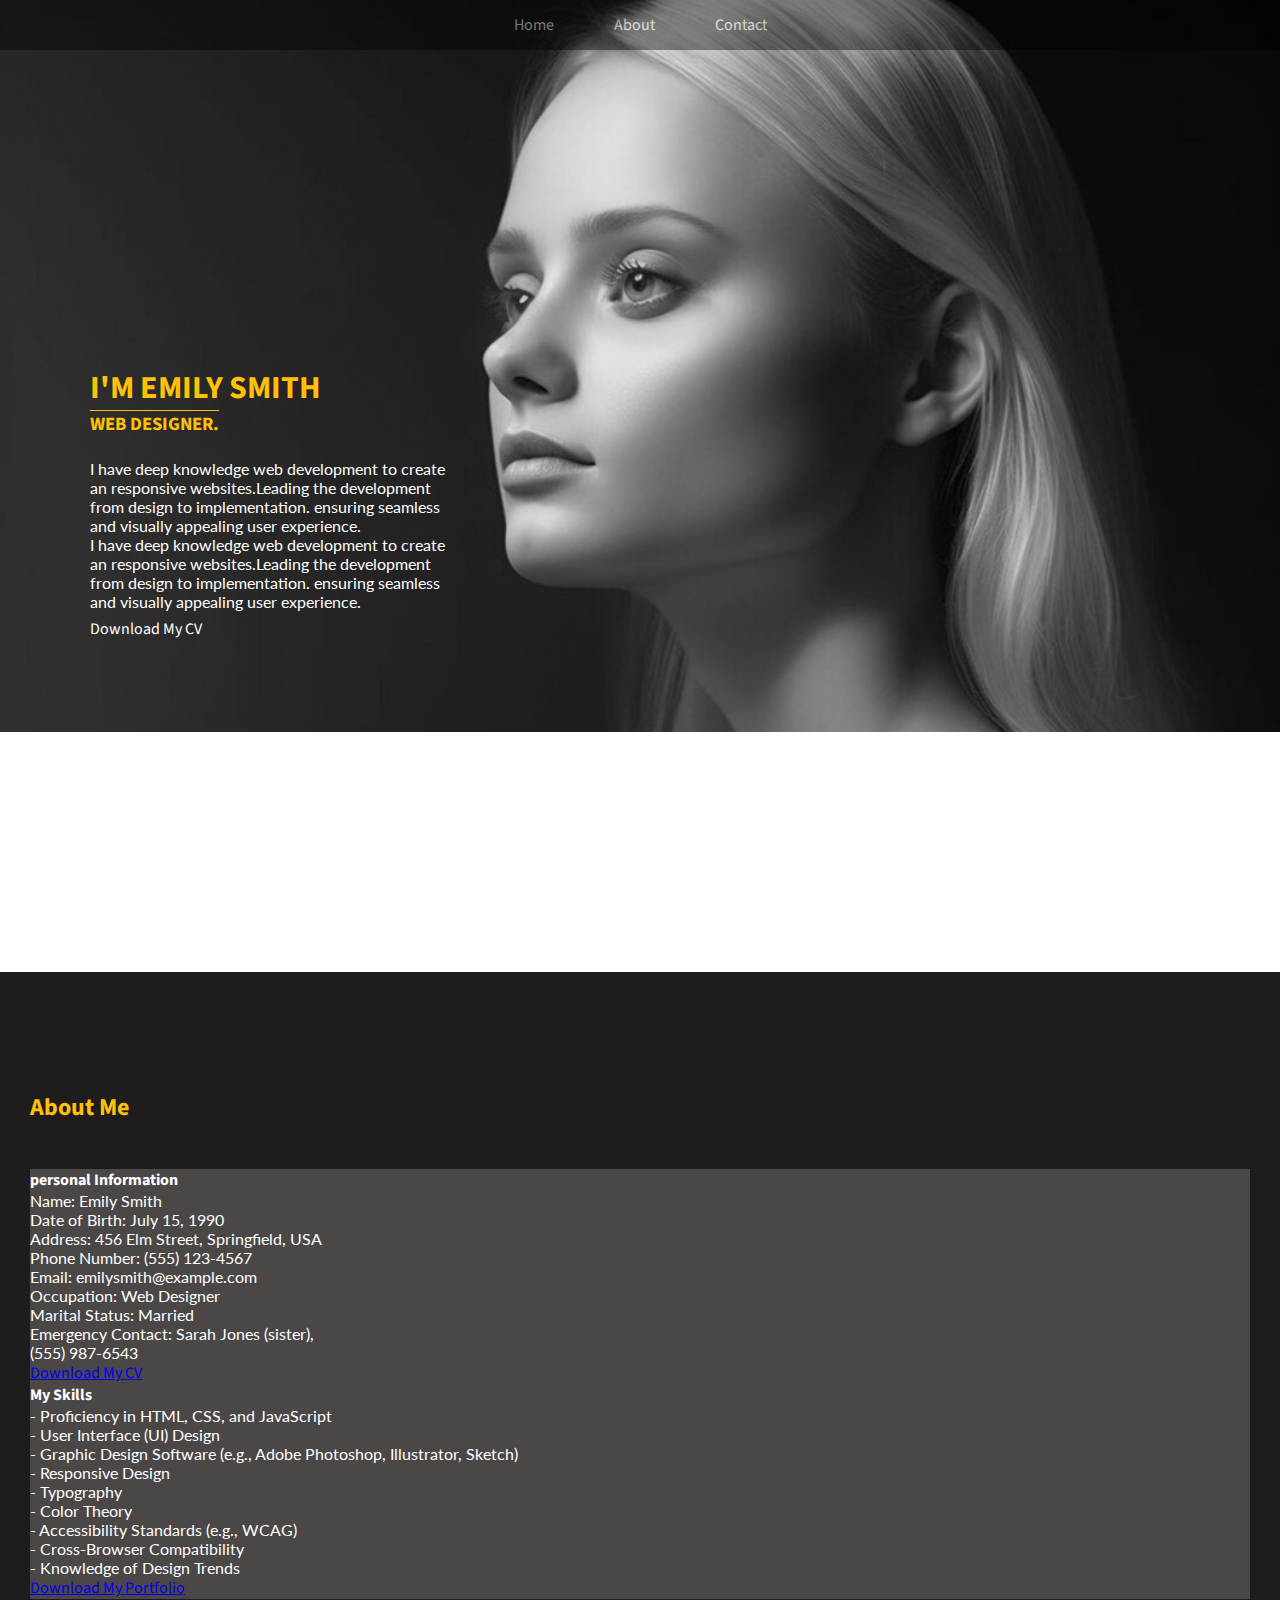
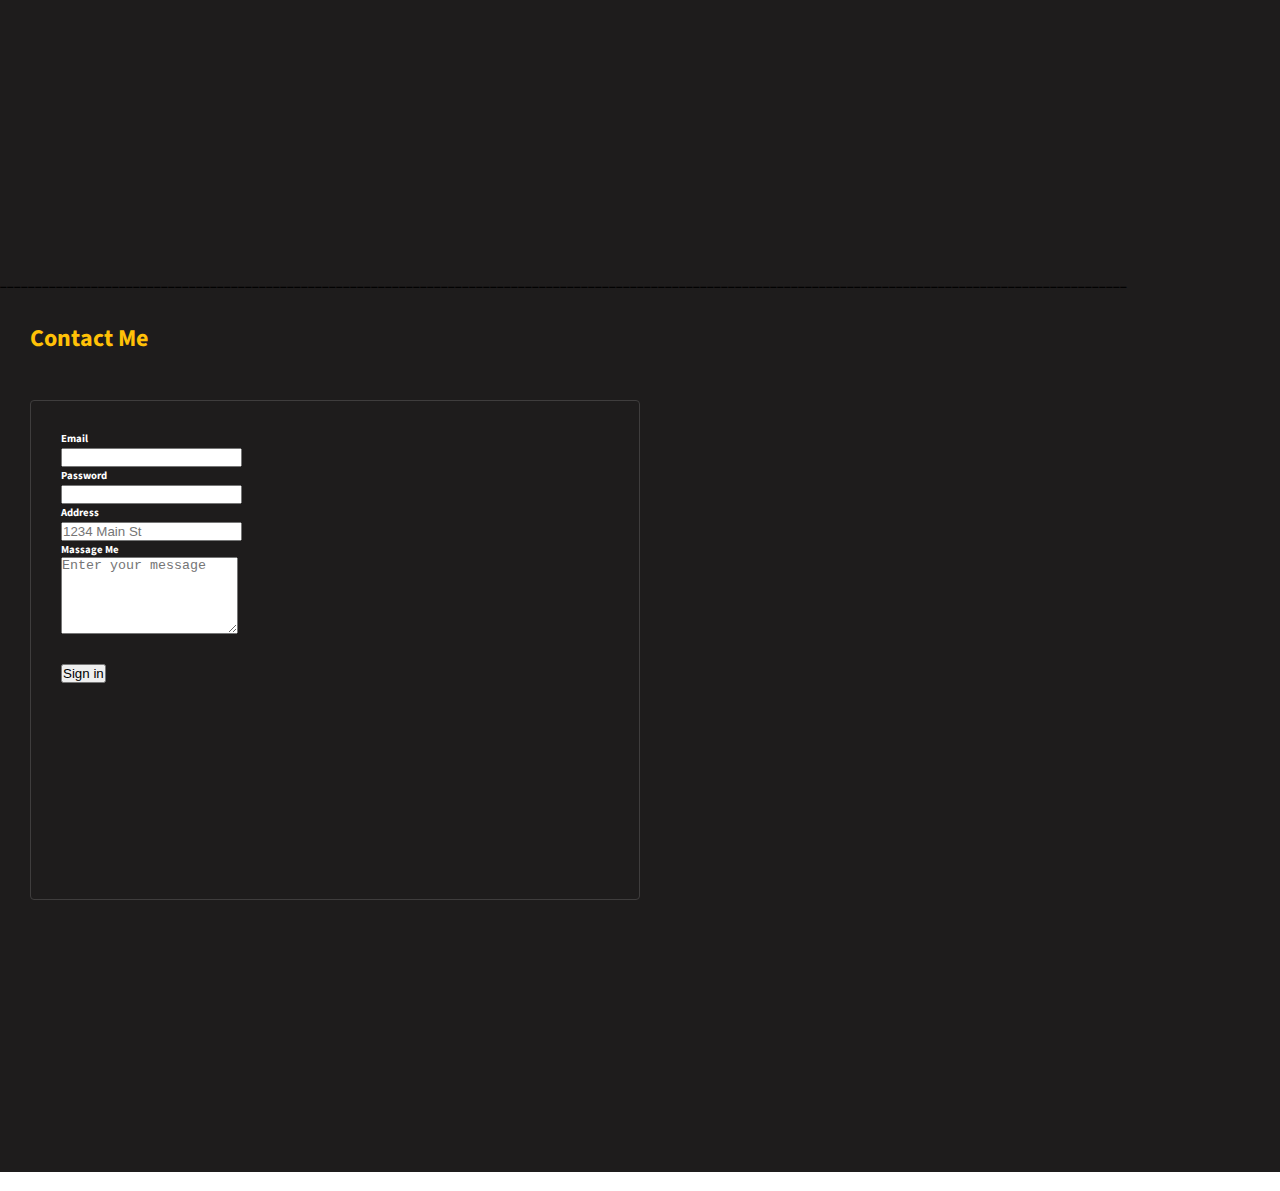
<file: index.html>
<!DOCTYPE html>
<html lang="en">
<head>

    <meta charset="UTF-8">
    <meta name="viewport" content="width=device-width, initial-scale=1.0">
    
    <link href="https://cdn.jsdelivr.net/npm/bootstrap@5.0.2/dist/css/bootstrap.min.css" rel="stylesheet" integrity="sha384-EVSTQN3/azprG1Anm3QDgpJLIm9Nao0Yz1ztcQTwFspd3yD65VohhpuuCOmLASjC" crossorigin="anonymous">
    <link rel="preconnect" href="https://fonts.googleapis.com">
    <link rel="preconnect" href="https://fonts.gstatic.com" crossorigin>
    <link href="https://fonts.googleapis.com/css2?family=Source+Sans+3:wght@700&display=swap" rel="stylesheet">
    <link rel="preconnect" href="https://fonts.googleapis.com">
    <link href="https://fonts.googleapis.com/css2?family=Lato&display=swap" rel="stylesheet">
    <link rel="stylesheet" href="style.css">
    <title>Portfolio Website</title>

</head>
<body>
    <img src="2.jpg" class="photo" alt="">
    
    
   <div class="nav">
    <ul>
      <a href="Home.html" class="link">Home</a>
      <a href="About Me.html" class="link" >About</a> 
      <a href="Contact Me.html" class="link"> Contact</a> 
     </ul>
     
    </div>

   
   <div class="text"><h1>I'M EMILY SMITH</h1>
    <h3>WEB DESIGNER.</h3> <br>
    <p>I have deep knowledge web development to create<br> an responsive websites.Leading the development<br>
         from design to implementation. ensuring seamless<br> and visually appealing user experience.</p>
         <p>I have deep knowledge web development to create<br> an responsive websites.Leading the development<br>
            from design to implementation. ensuring seamless<br> and visually appealing user experience.</p>
            <span class="badge rounded-pill bg-warning text-dark" style="width: 125px; height: 25px; padding-top: 7px;"  >Download My CV</span>
    </div>
    <br>

    
    
   
    <section class="pinfo">
        <div class="personal">
            <br>
            <br>
            <br>
            <br>
            <a href="About Me.html" style="text-decoration: none;"> <h2>About Me</h2></a>
            
            <br>
         <br>
            <div class="row">
                <div class="col-sm-6">
                  <div class="card">
                    <div class="card-body">
                      <h4 class="card-title">personal Information</h4>
                      <p class="card-text"> Name: Emily Smith<br>
                        Date of Birth: July 15, 1990<br>
                        Address: 456 Elm Street, Springfield, USA<br>
                        Phone Number: (555) 123-4567<br>
                        Email: emilysmith@example.com<br>
                        Occupation: Web Designer<br>
                        Marital Status: Married<br>
                        Emergency Contact: Sarah Jones (sister),<br> (555) 987-6543</p>
                      <a href="#" class="btn btn-warning"> Download My CV </a>
                    </div>
                  </div>
                </div>
                <div class="col-sm-6">
                  <div class="card">
                    <div class="card-body">
                      <h4 class="card-title">My Skills</h4>
                      <p class="card-text">- Proficiency in HTML, CSS, and JavaScript <br>
                        - User Interface (UI) Design<br>
                        - Graphic Design Software (e.g., Adobe Photoshop, Illustrator, Sketch)<br>
                        - Responsive Design<br>
                        - Typography<br>
                        - Color Theory<br>
                        - Accessibility Standards (e.g., WCAG)<br>
                        - Cross-Browser Compatibility<br>
                        - Knowledge of Design Trends<br>
                        </p>
                      <a href="#" class="btn btn-warning">Download My Portfolio</a>
                    </div>
                  </div>
                </div>
              </div>
        
      
    


    </div>
</section>

<section class="info">
 <h5>_________________________________________________________________________________________________________________________________________________________________</h5>
    <div class="contact">
       <a href="Contact Me.html" style="text-decoration: none;"> <h2>Contact Me</h2></a>
    <br> <br>
    <div class="form " >
        <form class="row g-3"  >
            <div class="col-md-6">
              <label for="inputEmail4" class="form-label"><h6>Email</h6></label>
              <input type="email" class="form-control" id="inputEmail4">
            </div>
            <div class="col-md-6">
              <label for="inputPassword4" class="form-label"><h6>Password</h6></label>
              <input type="password" class="form-control" id="inputPassword4">
            </div>
            <div class="col-12">
              <label for="inputAddress" class="form-label"><h6>Address</h6></label>
              <input type="text" class="form-control" id="inputAddress" placeholder="1234 Main St">
            </div>
            
            <div class="col-12">
                <label for="massage" class="form-label"><h6>Massage Me</h6></label>
                <textarea class="form-control" id="message" rows="5" placeholder="Enter your message"></textarea>
            </div>
            <br>
            <div class="col-12">
              <button type="submit" class="btn btn-warning">Sign in</button>
            </div>
          </form>
          </div>
         

  </div>
  
</section>
   
    

 
</body>
</html>
</file>
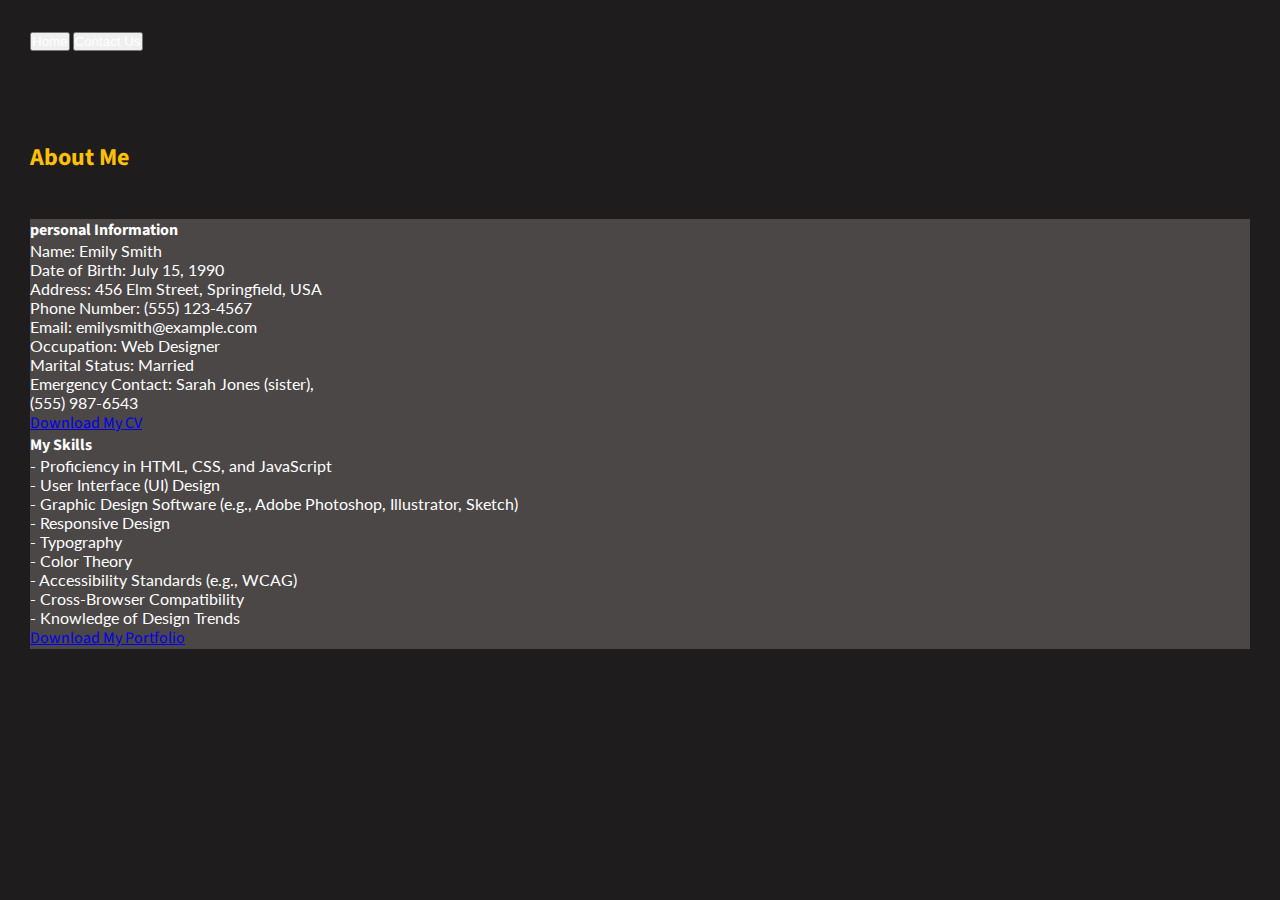
<file: About Me.html>
<!DOCTYPE html>
<html lang="en">
<head>
    <meta charset="UTF-8">
    <meta name="viewport" content="width=, initial-scale=1.0">
    <link href="https://cdn.jsdelivr.net/npm/bootstrap@5.0.2/dist/css/bootstrap.min.css" rel="stylesheet" integrity="sha384-EVSTQN3/azprG1Anm3QDgpJLIm9Nao0Yz1ztcQTwFspd3yD65VohhpuuCOmLASjC" crossorigin="anonymous">
    <link rel="preconnect" href="https://fonts.googleapis.com">
    <link rel="preconnect" href="https://fonts.gstatic.com" crossorigin>
    <link href="https://fonts.googleapis.com/css2?family=Source+Sans+3:wght@700&display=swap" rel="stylesheet">
    <link rel="preconnect" href="https://fonts.googleapis.com">
    <link href="https://fonts.googleapis.com/css2?family=Lato&display=swap" rel="stylesheet">
    <link rel="stylesheet" href="style.css">
    <title>About Me</title>
</head>
<body>
    
     
         
        
    <section class="pinfo">
        <div class="personal">
            <div class="btn-group" role="group" aria-label="Basic mixed styles example">
                <button type="button" class="btn btn-danger"><a href="Home.html"style="text-decoration: none; color: #fff;">Home</a></button>
                <button type="button" class="btn btn-warning"><a href="Contact Me.html"style="text-decoration: none; color: #fff;">Contact Us</a></button>
               
              </div>
            <br>
            <br>
            <br>
            <br>
            <a href="About Me.html"style="text-decoration: none;"> <h2>About Me</h2></a>
            
            <br>
         <br>
            <div class="row">
                <div class="col-sm-6">
                  <div class="card">
                    <div class="card-body">
                      <h4 class="card-title">personal Information</h4>
                      <p class="card-text"> Name: Emily Smith<br>
                        Date of Birth: July 15, 1990<br>
                        Address: 456 Elm Street, Springfield, USA<br>
                        Phone Number: (555) 123-4567<br>
                        Email: emilysmith@example.com<br>
                        Occupation: Web Designer<br>
                        Marital Status: Married<br>
                        Emergency Contact: Sarah Jones (sister),<br> (555) 987-6543</p>
                      <a href="#" class="btn btn-warning"> Download My CV </a>
                    </div>
                  </div>
                </div>
                <div class="col-sm-6">
                  <div class="card">
                    <div class="card-body">
                      <h4 class="card-title">My Skills</h4>
                      <p class="card-text">- Proficiency in HTML, CSS, and JavaScript <br>
                        - User Interface (UI) Design<br>
                        - Graphic Design Software (e.g., Adobe Photoshop, Illustrator, Sketch)<br>
                        - Responsive Design<br>
                        - Typography<br>
                        - Color Theory<br>
                        - Accessibility Standards (e.g., WCAG)<br>
                        - Cross-Browser Compatibility<br>
                        - Knowledge of Design Trends<br>
                        </p>
                      <a href="#" class="btn btn-warning">Download My Portfolio</a>
                    </div>
                  </div>
                </div>
              </div>
        
      
    


    </div>
</section>
</body>
</html>
</file>
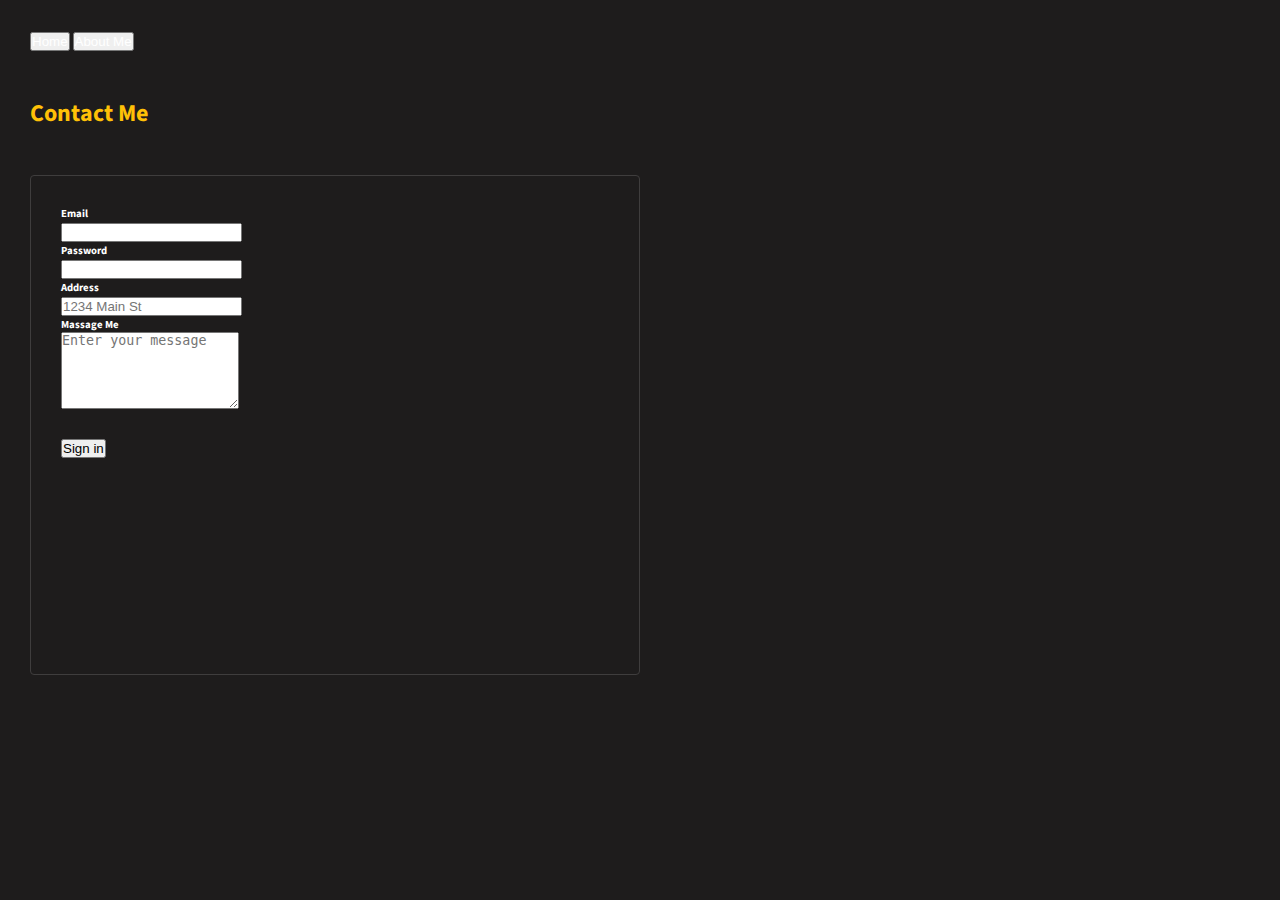
<file: Contact Me.html>
<!DOCTYPE html>
<html lang="en">
<head>
    <meta charset="UTF-8">
    <meta name="viewport" content="width=, initial-scale=1.0">
    <link href="https://cdn.jsdelivr.net/npm/bootstrap@5.0.2/dist/css/bootstrap.min.css" rel="stylesheet" integrity="sha384-EVSTQN3/azprG1Anm3QDgpJLIm9Nao0Yz1ztcQTwFspd3yD65VohhpuuCOmLASjC" crossorigin="anonymous">
    <link rel="preconnect" href="https://fonts.googleapis.com">
    <link rel="preconnect" href="https://fonts.gstatic.com" crossorigin>
    <link href="https://fonts.googleapis.com/css2?family=Source+Sans+3:wght@700&display=swap" rel="stylesheet">
    <link rel="preconnect" href="https://fonts.googleapis.com">
    <link href="https://fonts.googleapis.com/css2?family=Lato&display=swap" rel="stylesheet">
    <link rel="stylesheet" href="style.css">
    <title>Contact Me</title>
</head>
<body>
    
<section class="pinfo">
  <div class="contact">
    <div class="btn-group" role="group" aria-label="Basic mixed styles example">
      <button type="button" class="btn btn-danger"><a href="Home.html"style="text-decoration: none; color: #fff;">Home</a></button>
      <button type="button" class="btn btn-warning"><a href="About Me.html"style="text-decoration: none; color: #fff;">About Me</a></button>
     
    </div>
    <br>
    <br>
    
       <a href="Contact Me.html" style="text-decoration: none;"><h2>Contact Me</h2></a>
    <br> <br>
    <div class="form " >
        <form class="row g-3"  >
            <div class="col-md-6">
              <label for="inputEmail4" class="form-label"><h6>Email</h6></label>
              <input type="email" class="form-control" id="inputEmail4">
            </div>
            <div class="col-md-6">
              <label for="inputPassword4" class="form-label"><h6>Password</h6></label>
              <input type="password" class="form-control" id="inputPassword4">
            </div>
            <div class="col-12">
              <label for="inputAddress" class="form-label"><h6>Address</h6></label>
              <input type="text" class="form-control" id="inputAddress" placeholder="1234 Main St">
            </div>
            
            <div class="col-12">
                <label for="massage" class="form-label"><h6>Massage Me</h6></label>
                <textarea class="form-control" id="message" rows="5" placeholder="Enter your message"></textarea>
            </div>
            <br>
            <div class="col-12">
              <button type="submit" class="btn btn-warning">Sign in</button>
            </div>
          </form>
          </div>
         

  </div>
  
</section> 
</body>
</html>
</file>
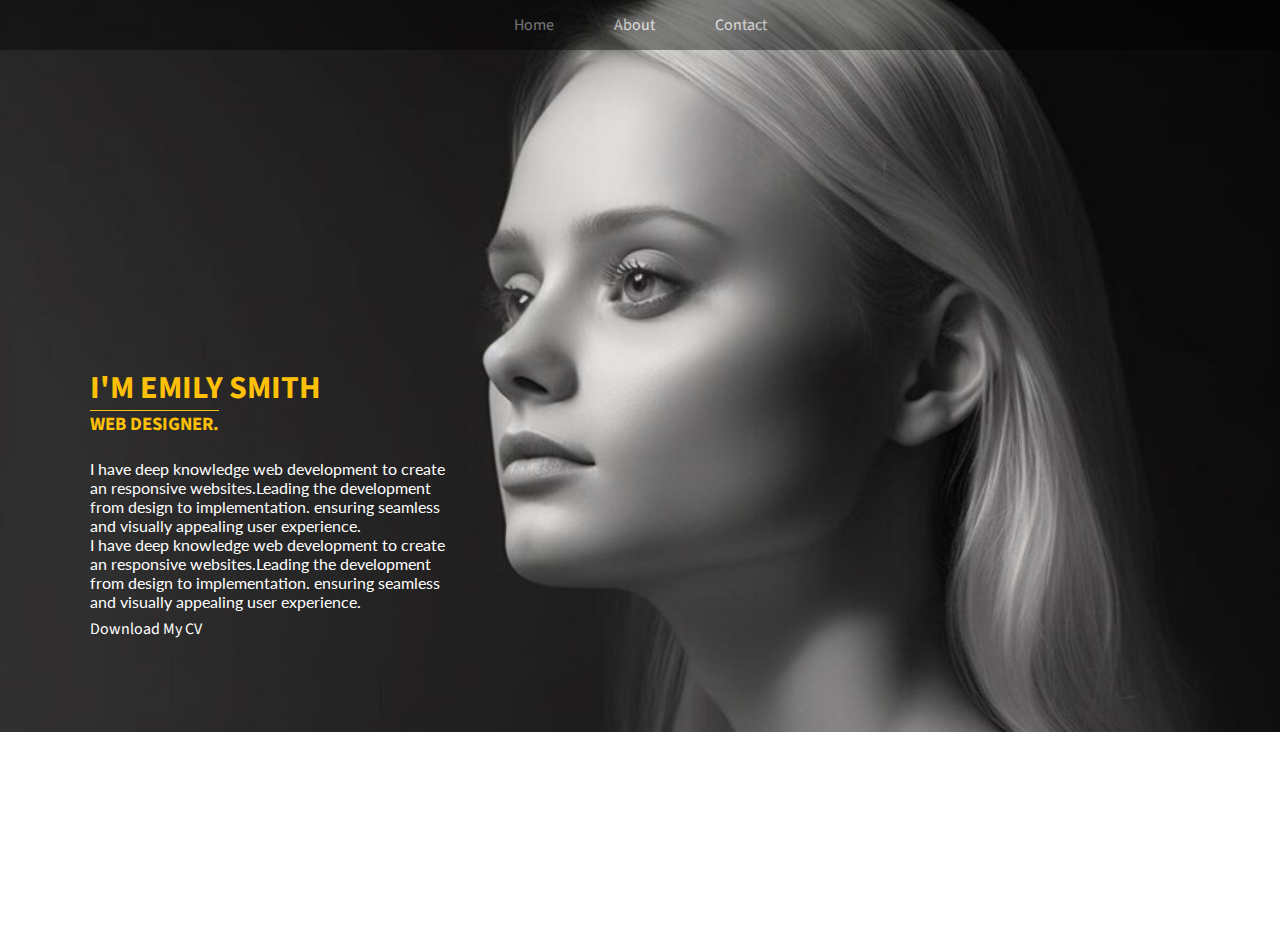
<file: Home.html>
<!DOCTYPE html>
<html lang="en">
<head>
    <meta charset="UTF-8">
    <meta name="viewport" content="width=, initial-scale=1.0">
    <link href="https://cdn.jsdelivr.net/npm/bootstrap@5.0.2/dist/css/bootstrap.min.css" rel="stylesheet" integrity="sha384-EVSTQN3/azprG1Anm3QDgpJLIm9Nao0Yz1ztcQTwFspd3yD65VohhpuuCOmLASjC" crossorigin="anonymous">
    <link rel="preconnect" href="https://fonts.googleapis.com">
    <link rel="preconnect" href="https://fonts.gstatic.com" crossorigin>
    <link href="https://fonts.googleapis.com/css2?family=Source+Sans+3:wght@700&display=swap" rel="stylesheet">
    <link rel="preconnect" href="https://fonts.googleapis.com">
    <link href="https://fonts.googleapis.com/css2?family=Lato&display=swap" rel="stylesheet">
    <link rel="stylesheet" href="style.css">
    <title>Home</title>
</head>
<body>
    <img src="2.jpg" class="photo" alt="">
    
    <div class="nav">
     <ul>
       <a href="#" class="link">Home</a>
       <a href="About Me.html" class="link" >About</a> 
       <a href="Contact Me.html" class="link"> Contact</a> 
      </ul>
      
     </div>
 
    
    <div class="text"><h1>I'M EMILY SMITH</h1>
     <h3>WEB DESIGNER.</h3> <br>
     <p>I have deep knowledge web development to create<br> an responsive websites.Leading the development<br>
          from design to implementation. ensuring seamless<br> and visually appealing user experience.</p>
          <p>I have deep knowledge web development to create<br> an responsive websites.Leading the development<br>
             from design to implementation. ensuring seamless<br> and visually appealing user experience.</p>
             <span class="badge rounded-pill bg-warning text-dark" style="width: 125px; height: 25px; padding-top: 7px;"  >Download My CV</span>
     </div>
</body>
</html>
</file>
<file: style.css>
*{
    margin: 0;
    padding: 0;
    box-sizing: border-box;
}
body {
    height: 100vh;
 
font-family: 'Source Sans 3', sans-serif;


}

.nav{
    position:relative;
    display: flex;
    align-items: center;
    width: 100%;
    height: 50px;
    
}

ul{

   display: flex;
   justify-content: center;
   width: 100%;
   height: 50px;
   align-items: center;
   background-color: #000000;
   opacity: 0.4;
   padding: 20px;

   
   
   }
 .link{
   
  color:#ffffff;
  text-decoration: none;
  padding: 30px;
 

}
 
  

.photo{
    position: absolute;
    width: 100%;
    background-position: center top;
    background-repeat: no-repeat;
    background-size: 100%,100%;
    
   
  
  }
   
.text{
  
  position: relative;
  display: flex;
  align-items: left;
  justify-content: center;
  flex-direction: column;
 
  width: 40%;
  height: inherit;
  color: #ffffff;
  padding-left: 90px;


 
}
p{
  font-family: 'Lato', sans-serif;
color:Hex #f5f5f5;


}

h1{
  color:#ffc107;
  font-weight: bolder;
 
  
 
}

h3{
  text-decoration: overline;
  color:#ffc107;
}

.pinfo{

  background-color:#1e1c1c;
  width: 100%;
height: 100%;  

}

.personal{

  padding: 30px;
  color: #ffffff;
  
 
}

.card{
  background-color: #4b4747;
  
 

}

h2{

   color: #ffc107;
   
}
h6{
  color: #ffffff;
}
.contact{
width: 100%;
height: 100%;
  padding: 30px;
  color: #ffffff;
  
  
  
}

.form{
position: relative;
  width: 50%;
  height: 500px;
  box-sizing: border-box;
  border: 1px solid rgb(63, 61, 61);
  border-radius: 4px;
  padding: 30px;
}

.photo2{
width: 500px;
height: 500px;
}
.info{
  background-color:#1e1c1c ;
  width: 100%;
  height: 100%;
}
</file>
